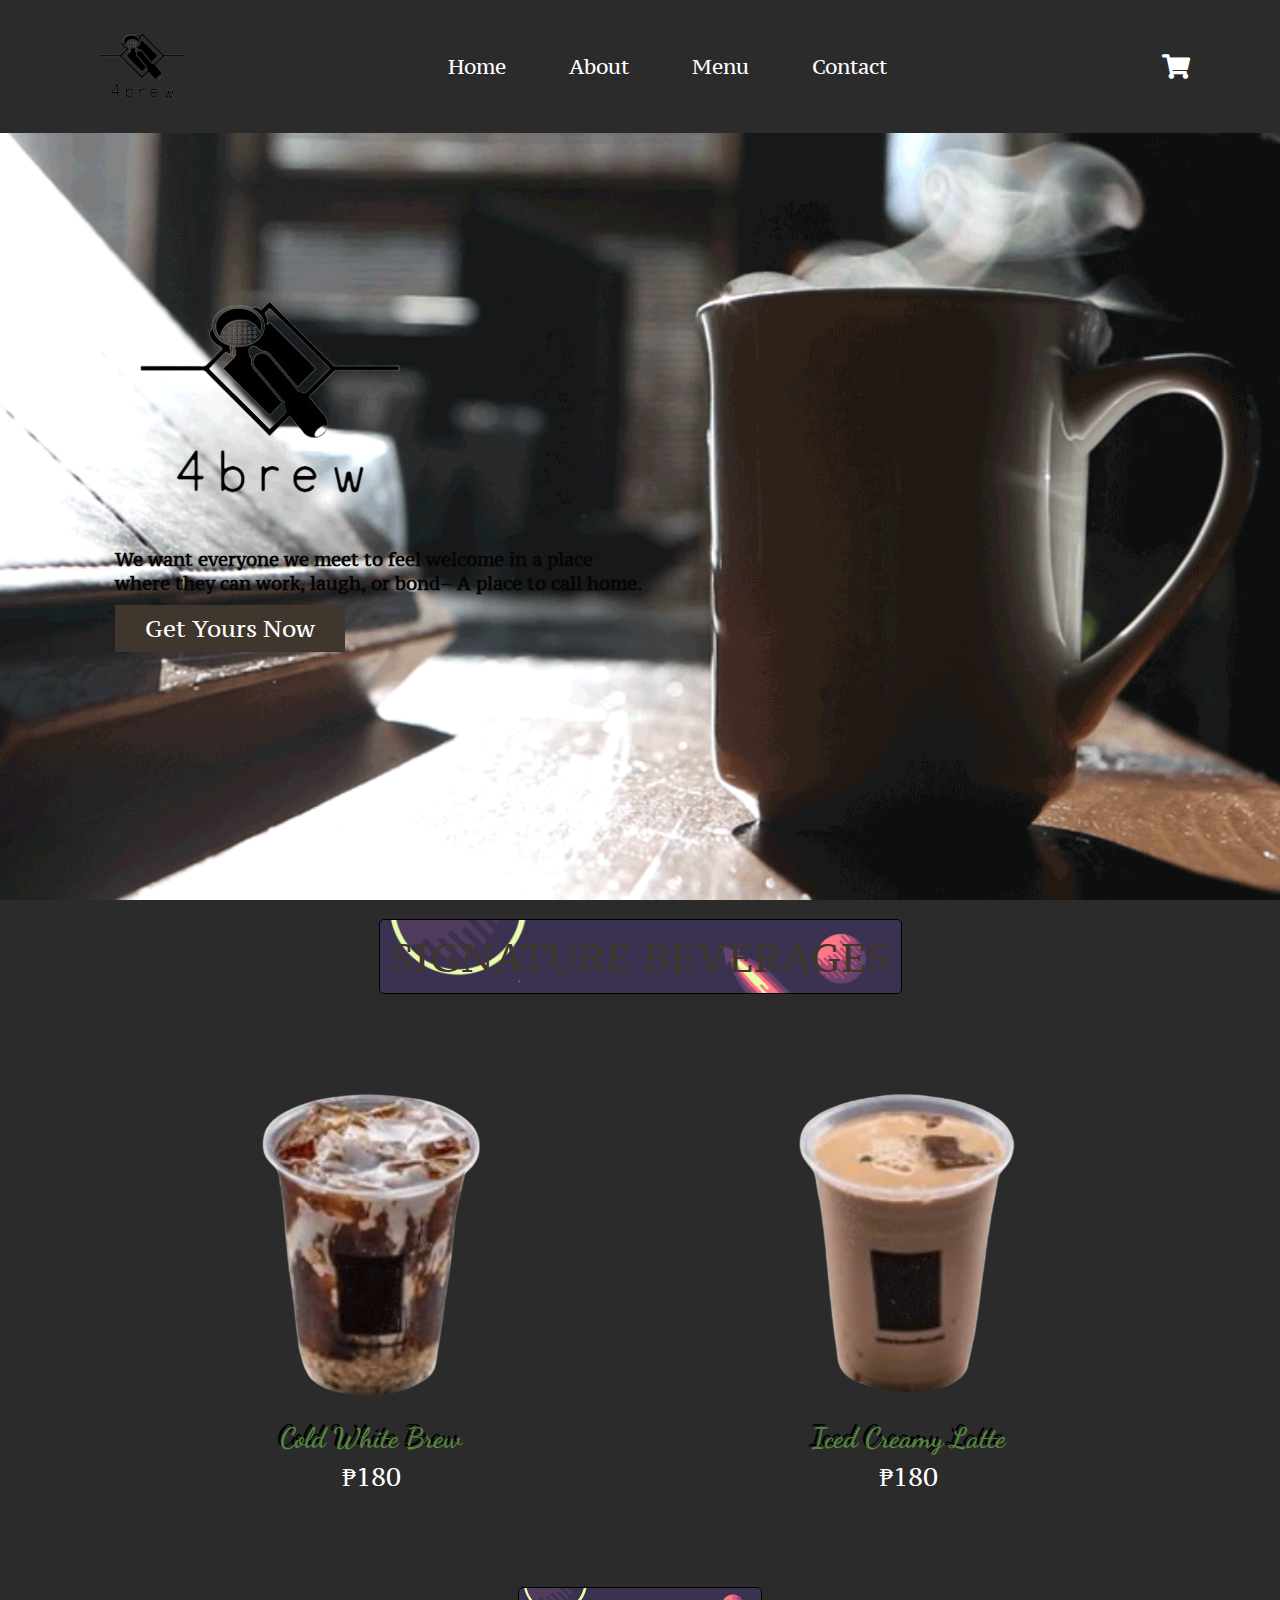
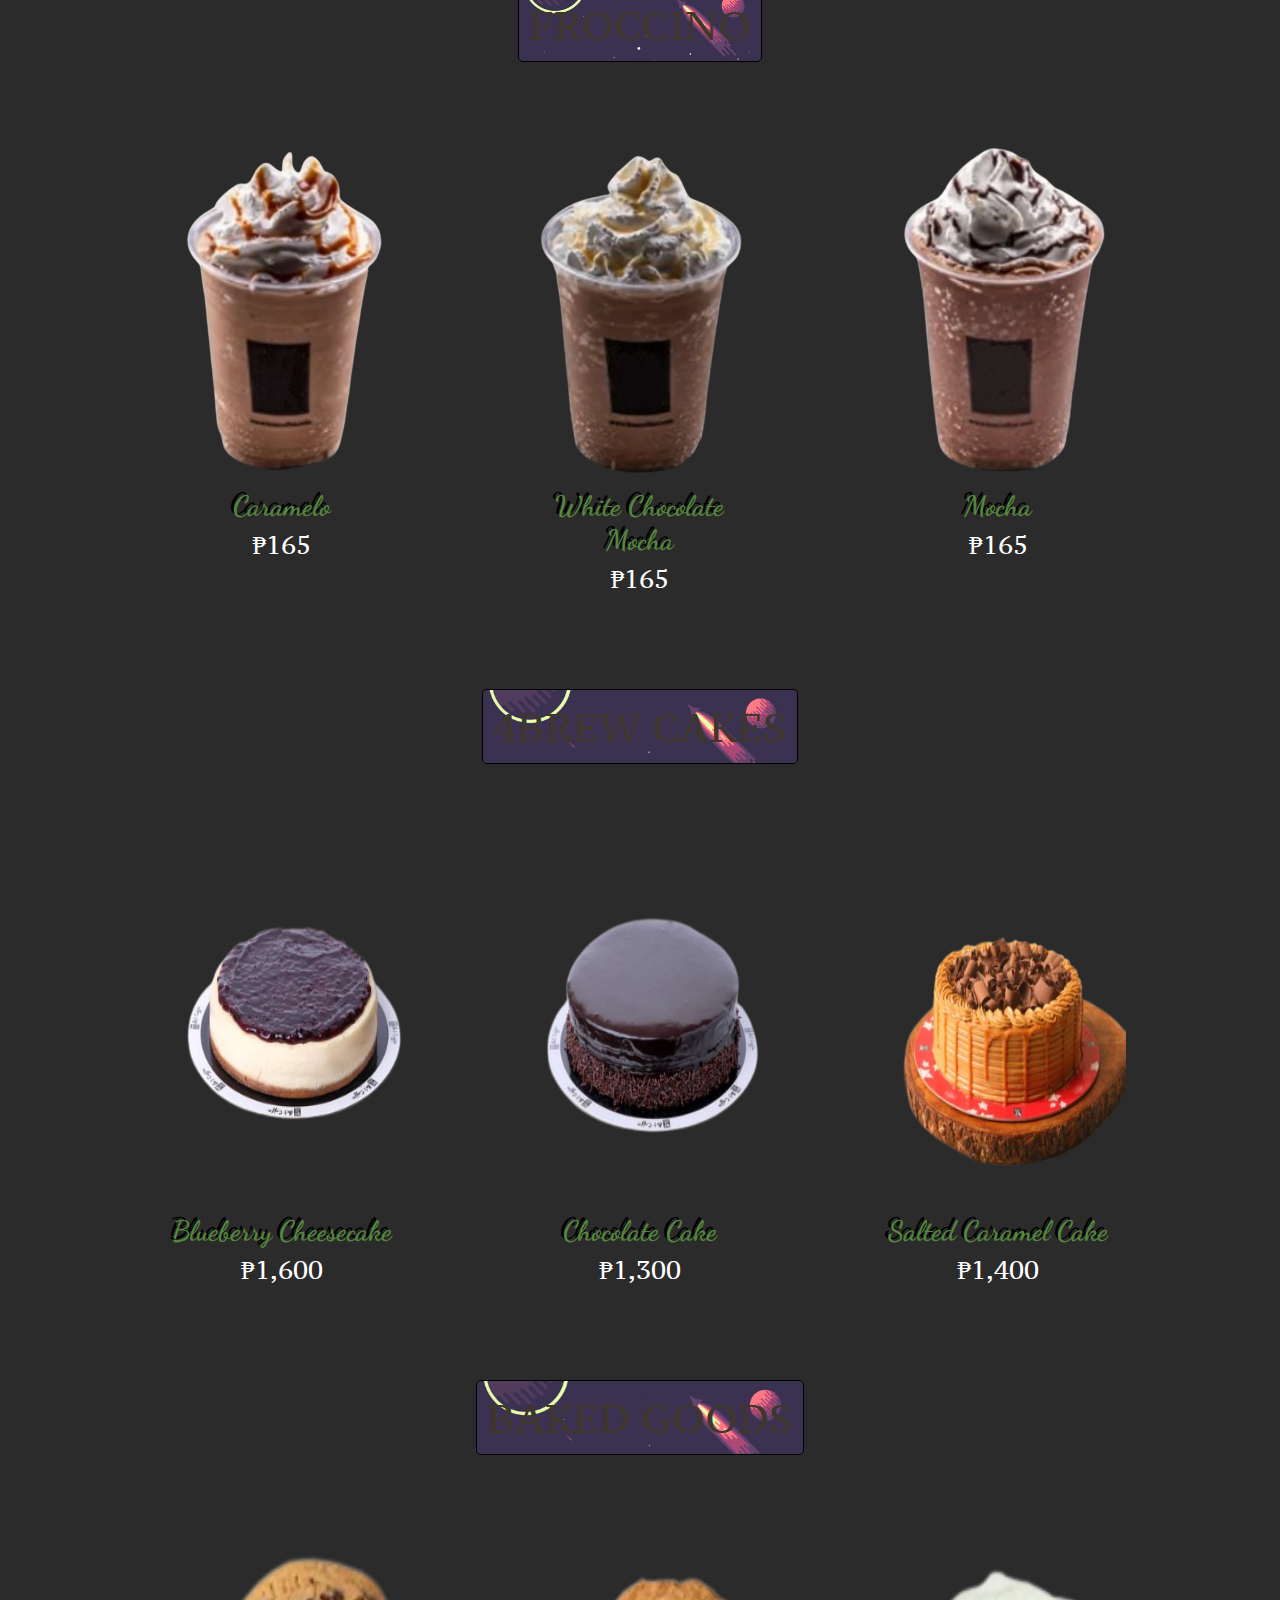
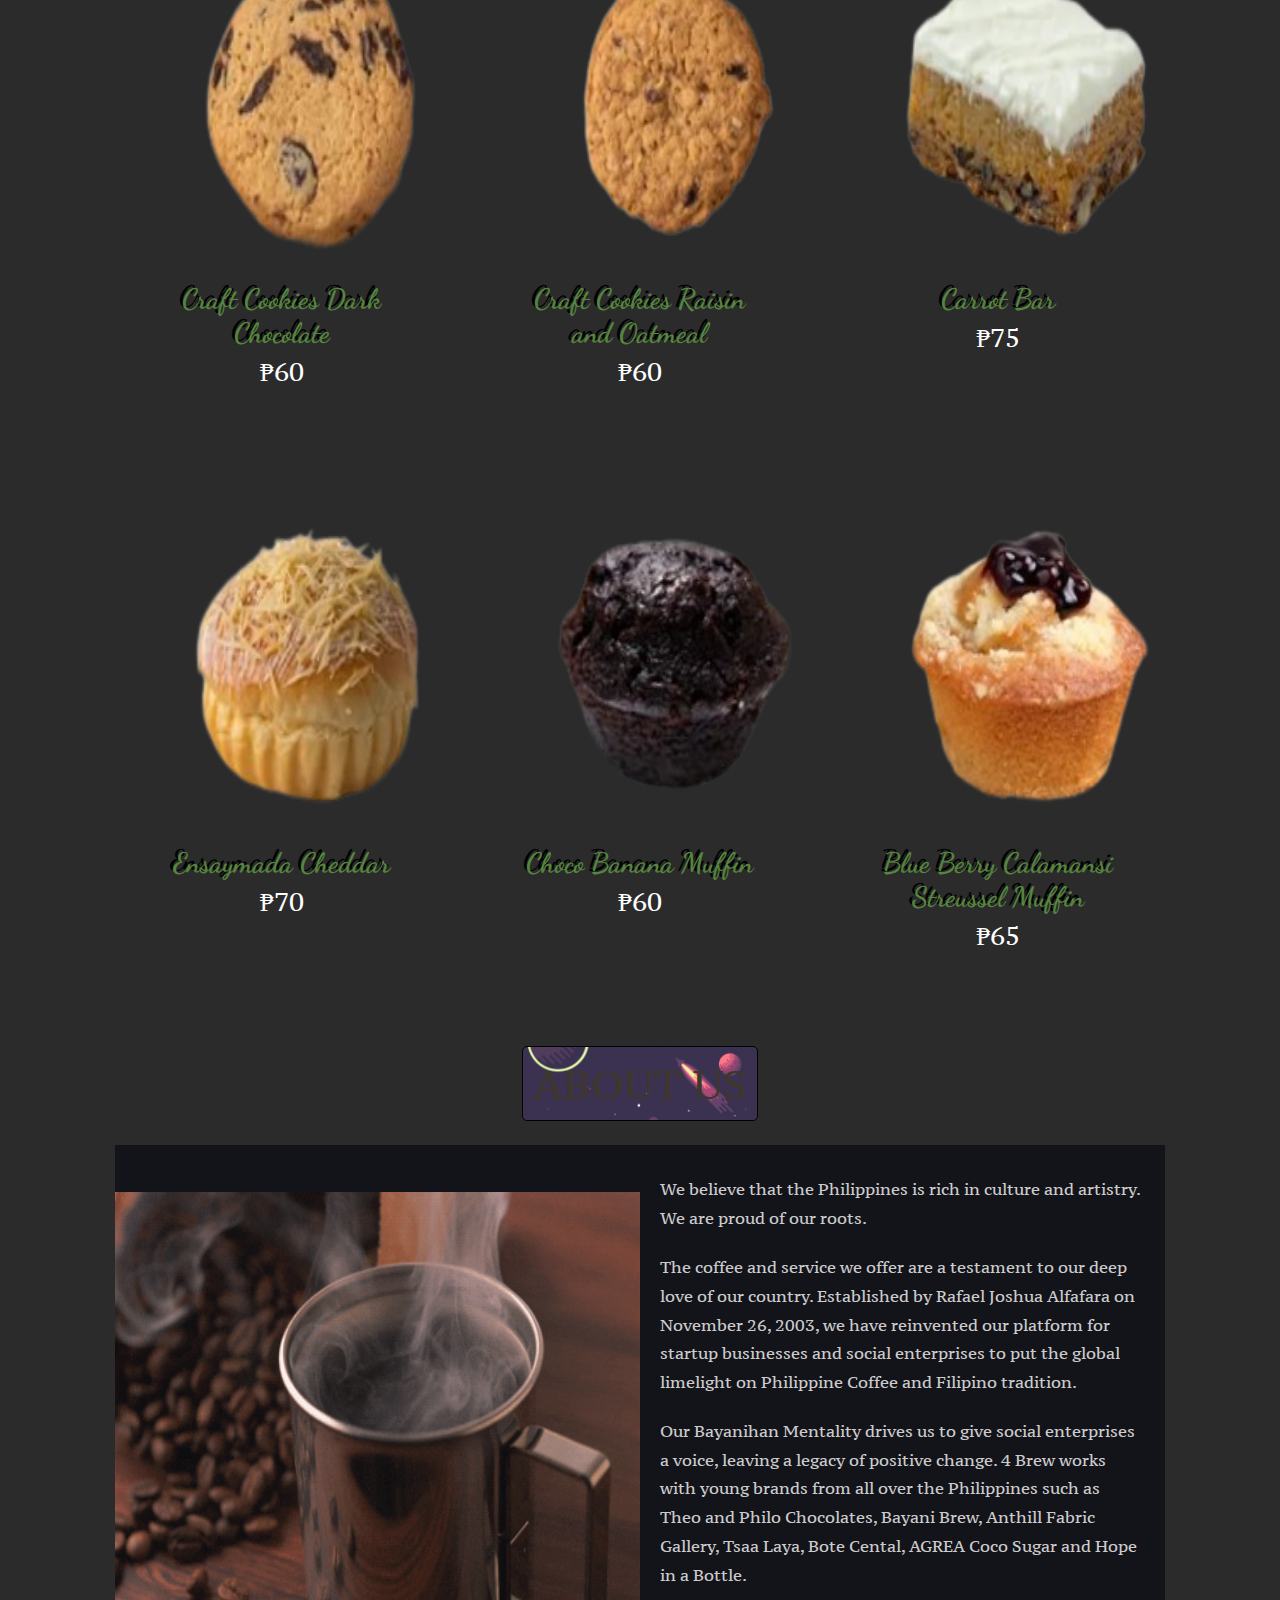
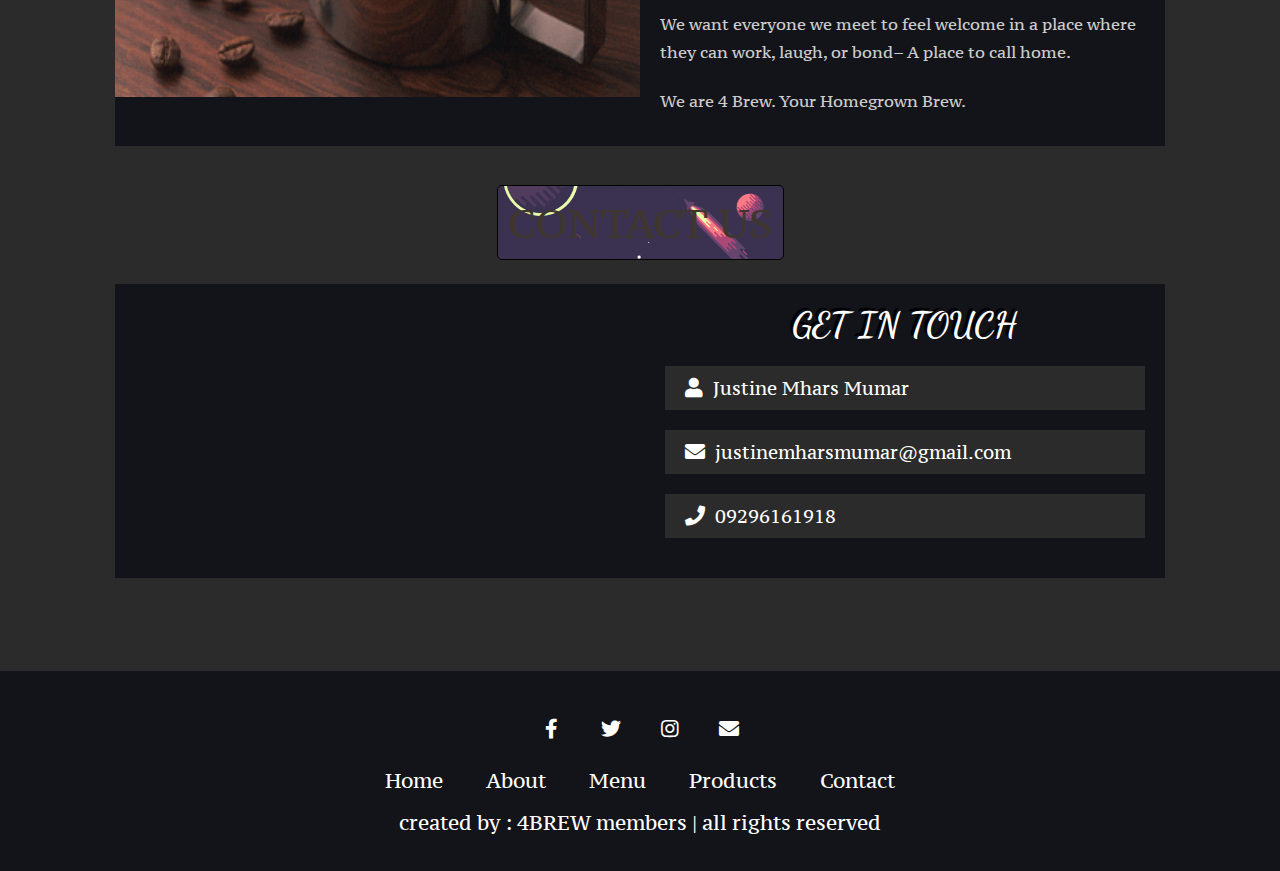
<file: Final website/index.html>
<!DOCTYPE html>
<html lang="en">
<head>
        <title>4brew</title>
            <link rel="shortcut icon" type="image" href="images/4brew.png">
            <link rel="stylesheet" href="https://cdnjs.cloudflare.com/ajax/libs/font-awesome/5.15.4/css/all.min.css">
            <link rel="stylesheet" href="css/style.css">
    </head>
    <body>
        
    <header class="header">

    <a href="#" class="logo">
        <img src="images/4brew.png" alt="">
    </a>

    <nav class="navbar">
        <a href="#home">Home</a>
        <a href="#about">About</a>
        <a href="#menu">Menu</a>
        <a href="#contact">Contact</a>
       
    </nav>

    <div class="icons">
        <div>
        <a href="order.html" class="fas fa-shopping-cart" id="cart-btn"></a></div>
        <div class="" id="menu-btn"></div>
    </div>  

    </header>

    <section class="home" id="home">

    <div class="content">
        <img src="images/4brew.png"><br>
        <h4>We want everyone we meet to feel welcome in a place <br> where they can work, laugh, or bond– A place to call home.</h4>
        <a href="order.html" class="btn">Get Yours Now</a>
    </div>

    </section>

    <section class="menu" id="menu">

    <h1 class="heading"> <span class="sig">signature beverages</span> </h1>
    

        <div class="box-container">

        <div class="box">
            
           <a href="order.html"><img src="images/signature1.png" alt=""></a>
            <h2>Cold White Brew</h2>
            <div class="price">₱180</div>
            
        </div>

        <div class="box">
            
            <a href="order.html"><img src="images/signature2.png" alt=""></a>
            <h2>Iced Creamy Latte</h2>
            <div class="price">₱180</div>
            
            </div>
  
        </div>

        </section>
    <section class="menu" id="menu">

    <h1 class="heading"> <span class="frocc">froccino</span></h1>

    <div class="box-container">

        <div class="box">
            
            <a href="order.html"><img src="images/caramelo.png" alt="and"></a>
            <h2>Caramelo</h2>
            <div class="price">₱165</div>
            
        </div>

        <div class="box">
            
            <a href="order.html"><img src="images/whitechocolatemocha.png" alt=""></a>
            <h2>White Chocolate Mocha</h2>
            <div class="price">₱165</div>
            
        </div>

        <div class="box">
            
            <a href="order.html"><img src="images/mocha.png" alt=""></a>
            <h2>Mocha</h2>
            <div class="price">₱165</div>
            
        </div>

    </div>

    </section>

    <section class="menu" id="menu">
    

        <h1 class="heading">  <span class="cakess">4brew cakes</span> </h1>
        
    <div class="box-container">

        <div class="box">
           
            <div class="image">
                <a href="order.html"><img class="cakes" src="images/cake1.png" alt=""></a>
            </div>
            <div class="content">
                <h2>Blueberry Cheesecake</h2>
                <div class="price">₱1,600</div>
            </div>
        </div>
        
        <div class="box">
            
            <div class="image">
                <a href="order.html"><img class="cakes" src="images/cake2.png" alt=""></a>
            </div>
            <div class="content">
                <h2>Chocolate Cake</h2>
                <div class="price">₱1,300</div>
            </div>
        </div>

        <div class="box">
            
            <div class="image">
                <a href="order.html"><img class="cakes" src="images/cake3.png" alt=""></a>
            </div>
            <div class="content">
                <h2>Salted Caramel Cake</h2>
                <div class="price">₱1,400</div>
            </div>

        </section>
        <section class="menu" id="menu">
        <h1 class="heading"> <span class="baked">baked goods</span> </h1>

        <div class="box-container">

            <div class="box">
                
                <a href="order.html"><img class="baked-images" src="images/cookies.png"></a>
                <h2>Craft Cookies Dark Chocolate</h2>
                <div class="price">₱60</div>
                
            </div>
            <div class="box-container">

                <div class="box">
                    
                    <a href="order.html"><img class="baked-images" src="images/cookies2.png" class="img1" ></a>
                    <h2>Craft Cookies Raisin and Oatmeal</h2>
                    <div class="price">₱60</div>
                    
                </div>
        </div>
        <div class="box-container">

            <div class="box">
                
                <a href="order.html"><img class="baked-images" src="images/carrot.png" class="img1" ></a>
                <h2>Carrot Bar</h2>
                <div class="price">₱75</div>
            </div>
        </div> 
    </div>
        <div class="box-container">

        <div class="box">
            
            <a href="order.html"><img class="baked-images" src="images/ensaymada.png" class="img1" ></a>
            <h2>Ensaymada Cheddar</h2>
            <div class="price">₱70</div>
            
        </div>
        <div class="box-container">

            <div class="box">
                
                <a href="order.html"><img class="baked-images" src="images/choco.png" class="img1" ></a>
                <h2>Choco Banana Muffin</h2>
                <div class="price">₱60</div>
                
            </div>
    </div>
    <div class="box-container">

        <div class="box">
            
            <a href="order.html"><img class="baked-images" src="images/blueberry.png" class="img1" ></a>
            <h2>Blue Berry Calamansi Streussel Muffin</h2>
            <div class="price">₱65</div>
            </div>
        </div> 
    </div>

        </section>
            
        <section class="about" id="about">

        <h1 class="heading"> <span class="about-us">about us</span></h1>

        <div class="row">

        <div class="image">
            <img class="contact" src="images/giphy.gif" alt="">
    </div>

    <div class="content">
            
            <p>We believe that the Philippines is rich in culture and artistry. We are proud of our roots.</p>
            <p>The coffee and service we offer are a testament to our deep love of our country. Established by Rafael Joshua Alfafara on November 26, 2003, we have reinvented our platform for startup businesses and social enterprises to put the global limelight on Philippine Coffee and Filipino tradition.</p>
            <p>Our Bayanihan Mentality drives us to give social enterprises a voice, leaving a legacy of positive change. 4 Brew works with young brands from all over the Philippines such as Theo and Philo Chocolates, Bayani Brew, Anthill Fabric Gallery, Tsaa Laya, Bote Cental, AGREA Coco Sugar and Hope in a Bottle.</p>
            <p>We want everyone we meet to feel welcome in a place where they can work, laugh, or bond– A place to call home.</p>
            <p>We are 4 Brew. Your Homegrown Brew.</p>
            
        </div>

        </div>

        </section>

        <section class="contact" id="contact">

            <h1 class="heading"> <span class="contact-us">contact us</span></h1>

        <div class="row">

            <iframe class="map" src="https://www.google.com/maps/embed?pb=!1m18!1m12!1m3!1d3925.209652426907!2d123.95090687944291!3d10.3251000702206!2m3!1f0!2f0!3f0!3m2!1i1024!2i768!4f13.1!3m3!1m2!1s0x33a9984556417115%3A0x8578d051dbbdf9e0!2sUniversity%20Of%20Cebu%20-%20Lapu-Lapu%20and%20Mandaue!5e0!3m2!1sen!2sph!4v1669734397060!5m2!1sen!2sph" allowfullscreen="" loading="lazy"></iframe>

        <form action="">
            <h3>get in touch</h3>
            <div class="inputBox">
                <span class="fas fa-user"></span>
                <h1>Justine Mhars Mumar</h1>
            </div>
            <div class="inputBox">
                <span class="fas fa-envelope"></span>
                <h1>justinemharsmumar@gmail.com</h1>
            </div>
            <div class="inputBox">
                <span class="fas fa-phone"></span>
                <h1>09296161918</h1>
            </div>
            
        </form>

    </div>

    </section>

    <section class="footer">

        <div class="share">
            <a href="https://www.facebook.com/francis.dave.90226" class="fab fa-facebook-f"></a>
            <a href="https://twitter.com/paelfafara" class="fab fa-twitter"></a>
            <a href="https://www.instagram.com/domzu1/" class="fab fa-instagram"></a>
            <a href="https://www.facebook.com/messages/t/100000972316521" class="fas fa-envelope"></a>
        </div>
        
        <div class="links">
            <a href="#">Home</a>
            <a href="#">About</a>
            <a href="#">Menu</a>
            <a href="#">Products</a>
            <a href="#">Contact</a>
        
        </div>

        <div class="credit">created by <span>: 4BREW members</span> | all rights reserved</div>

        </section>

    </body>
</html>
</file>
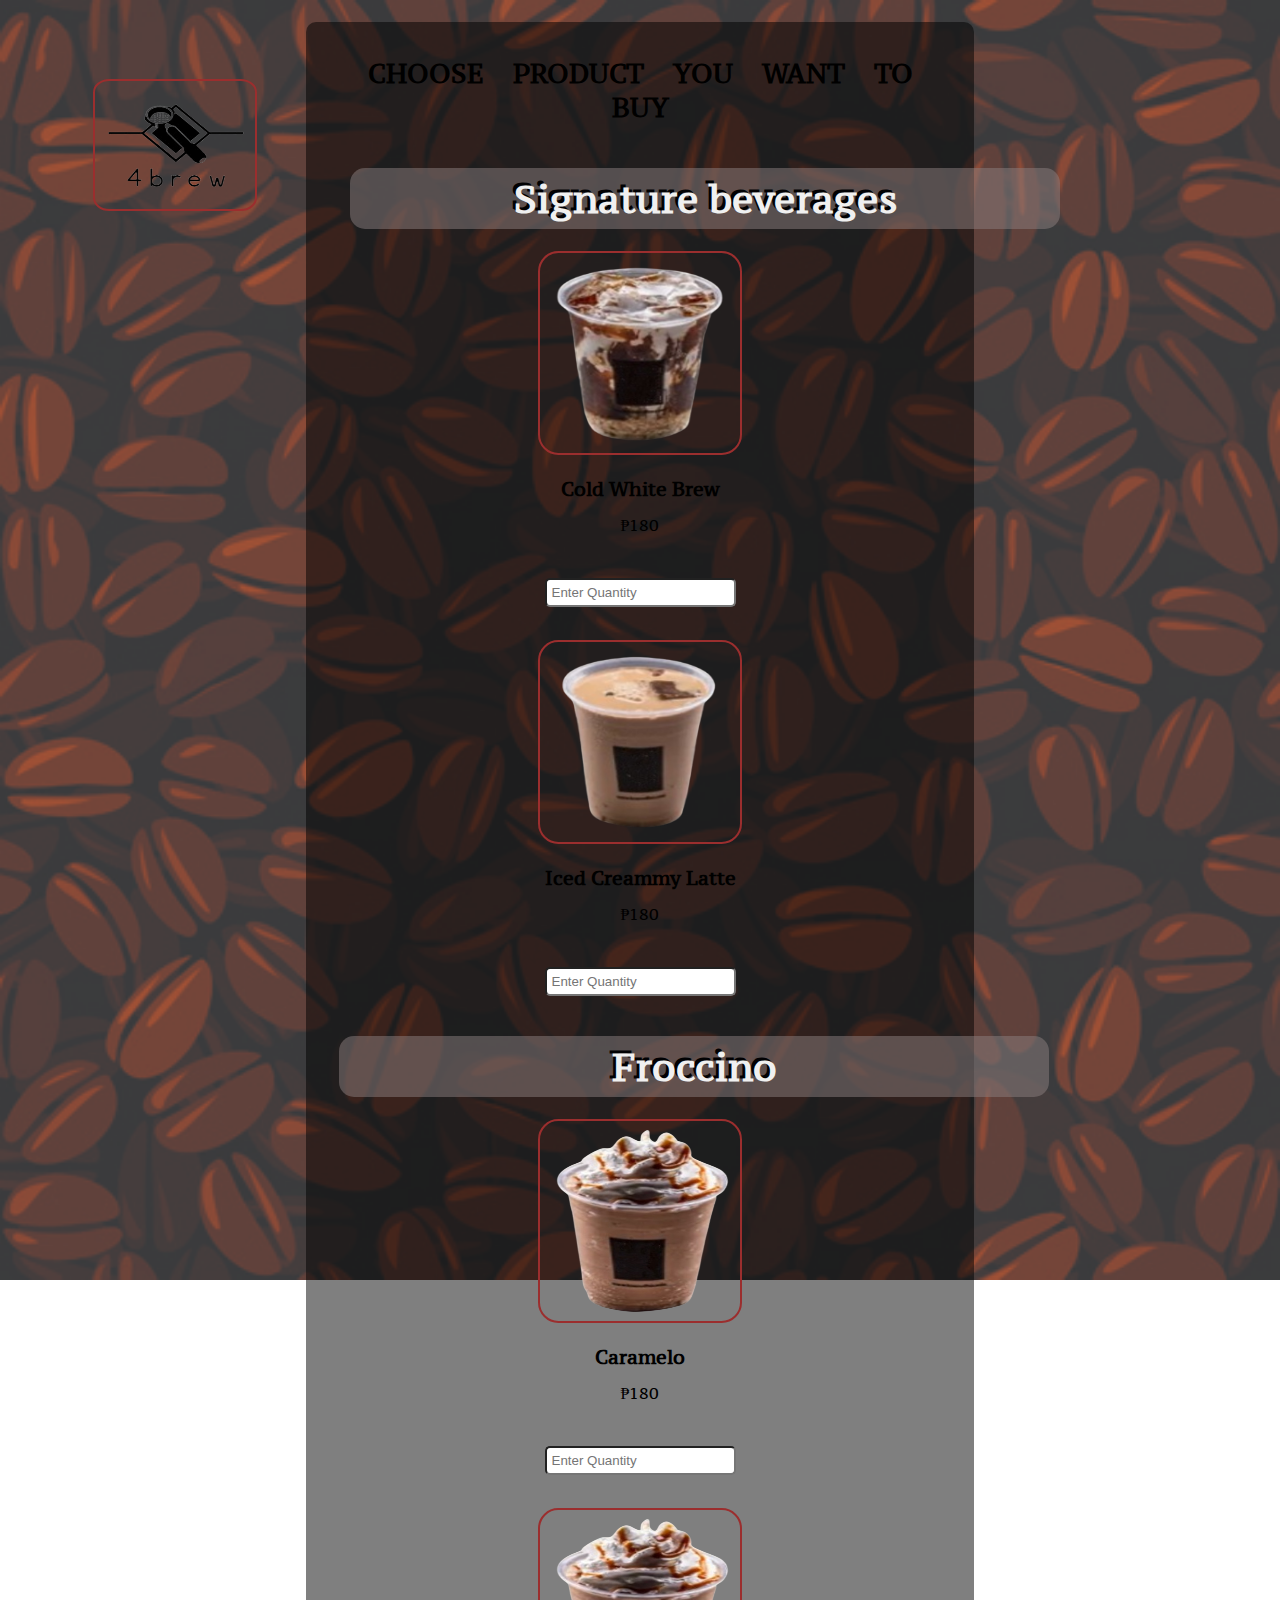
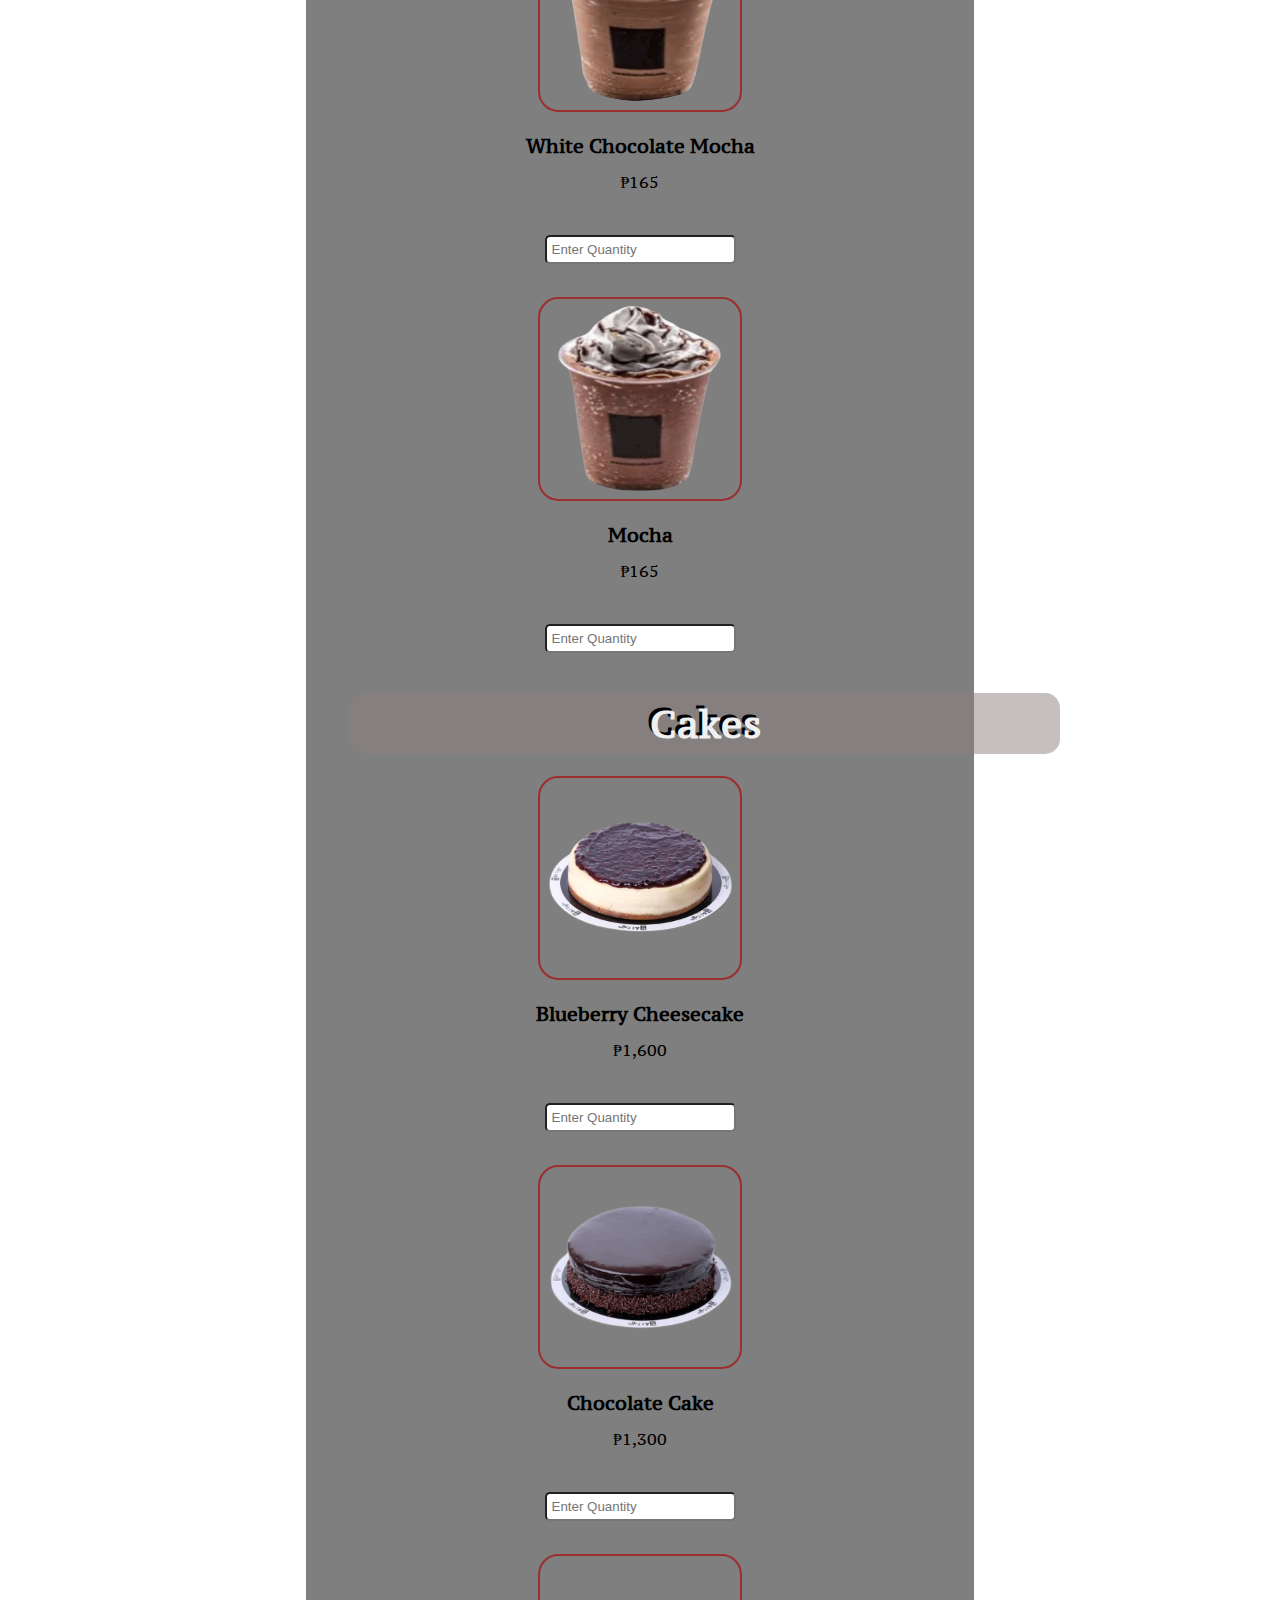
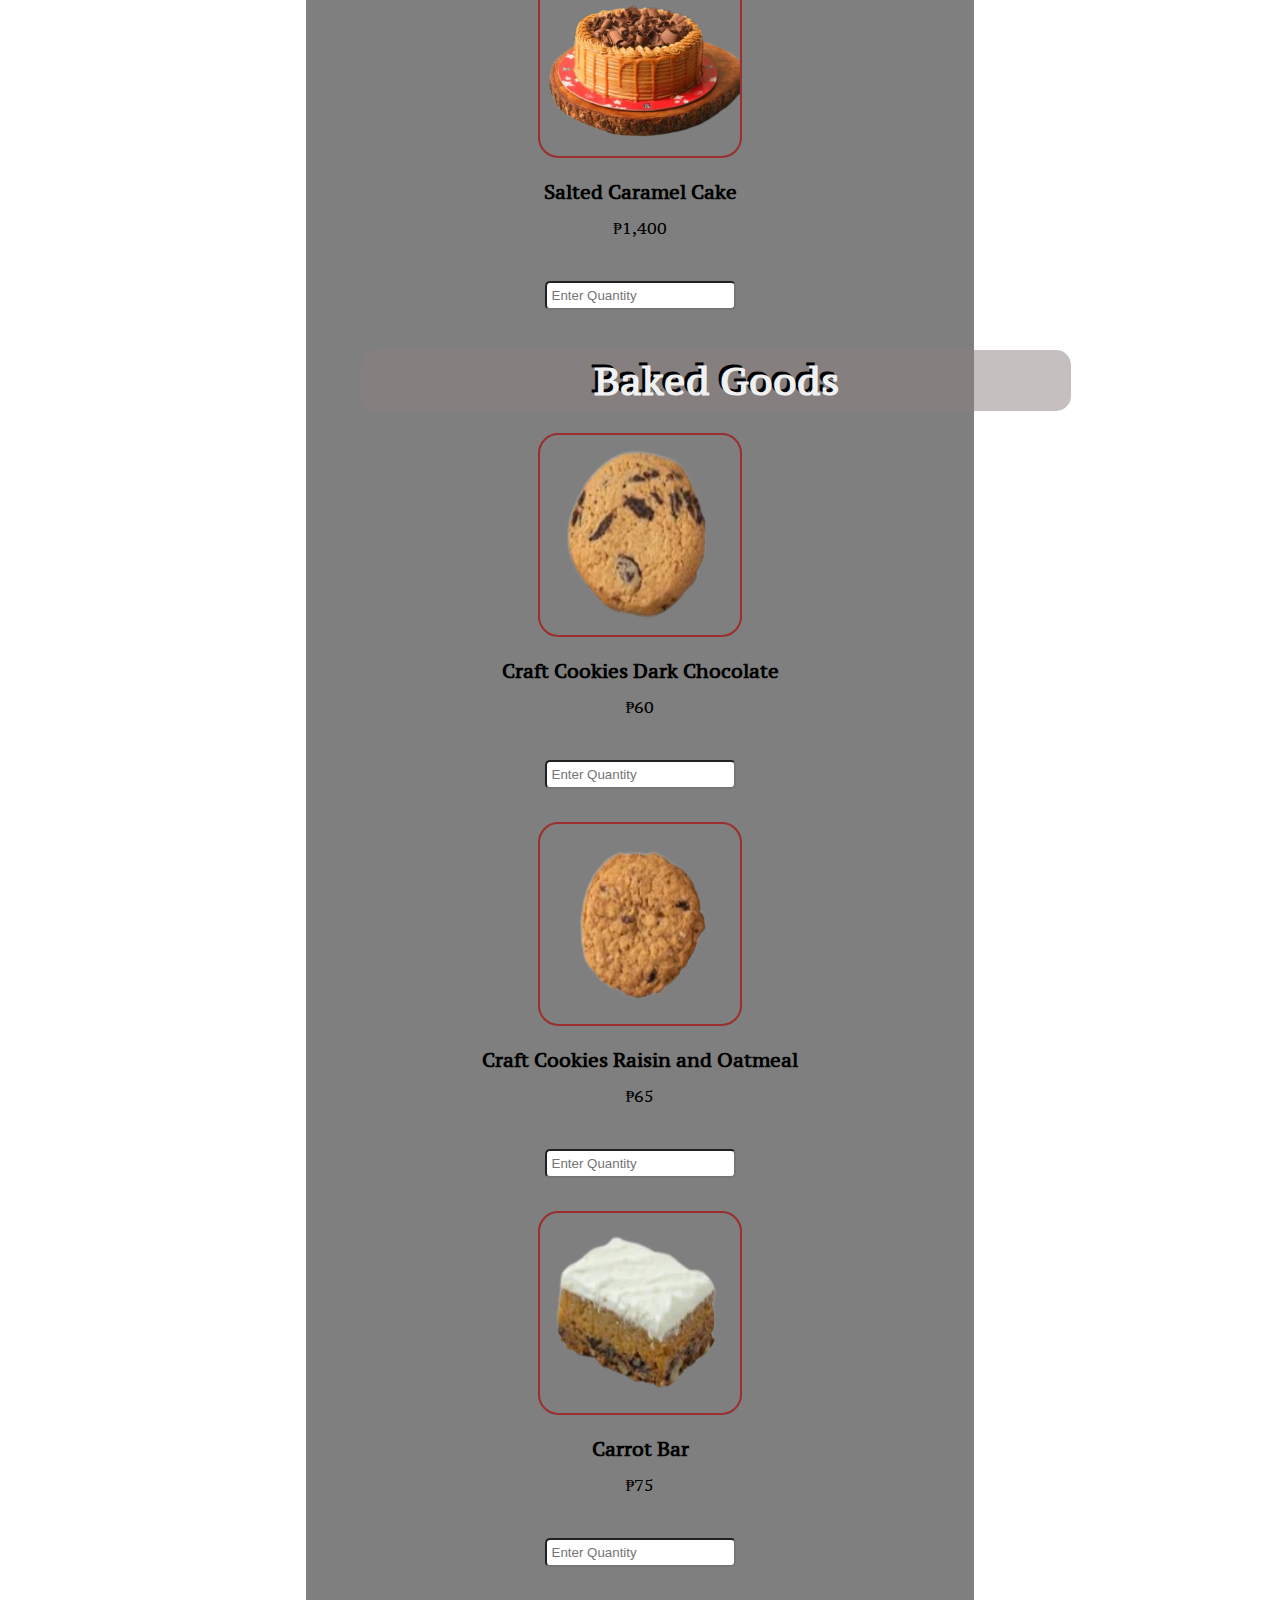
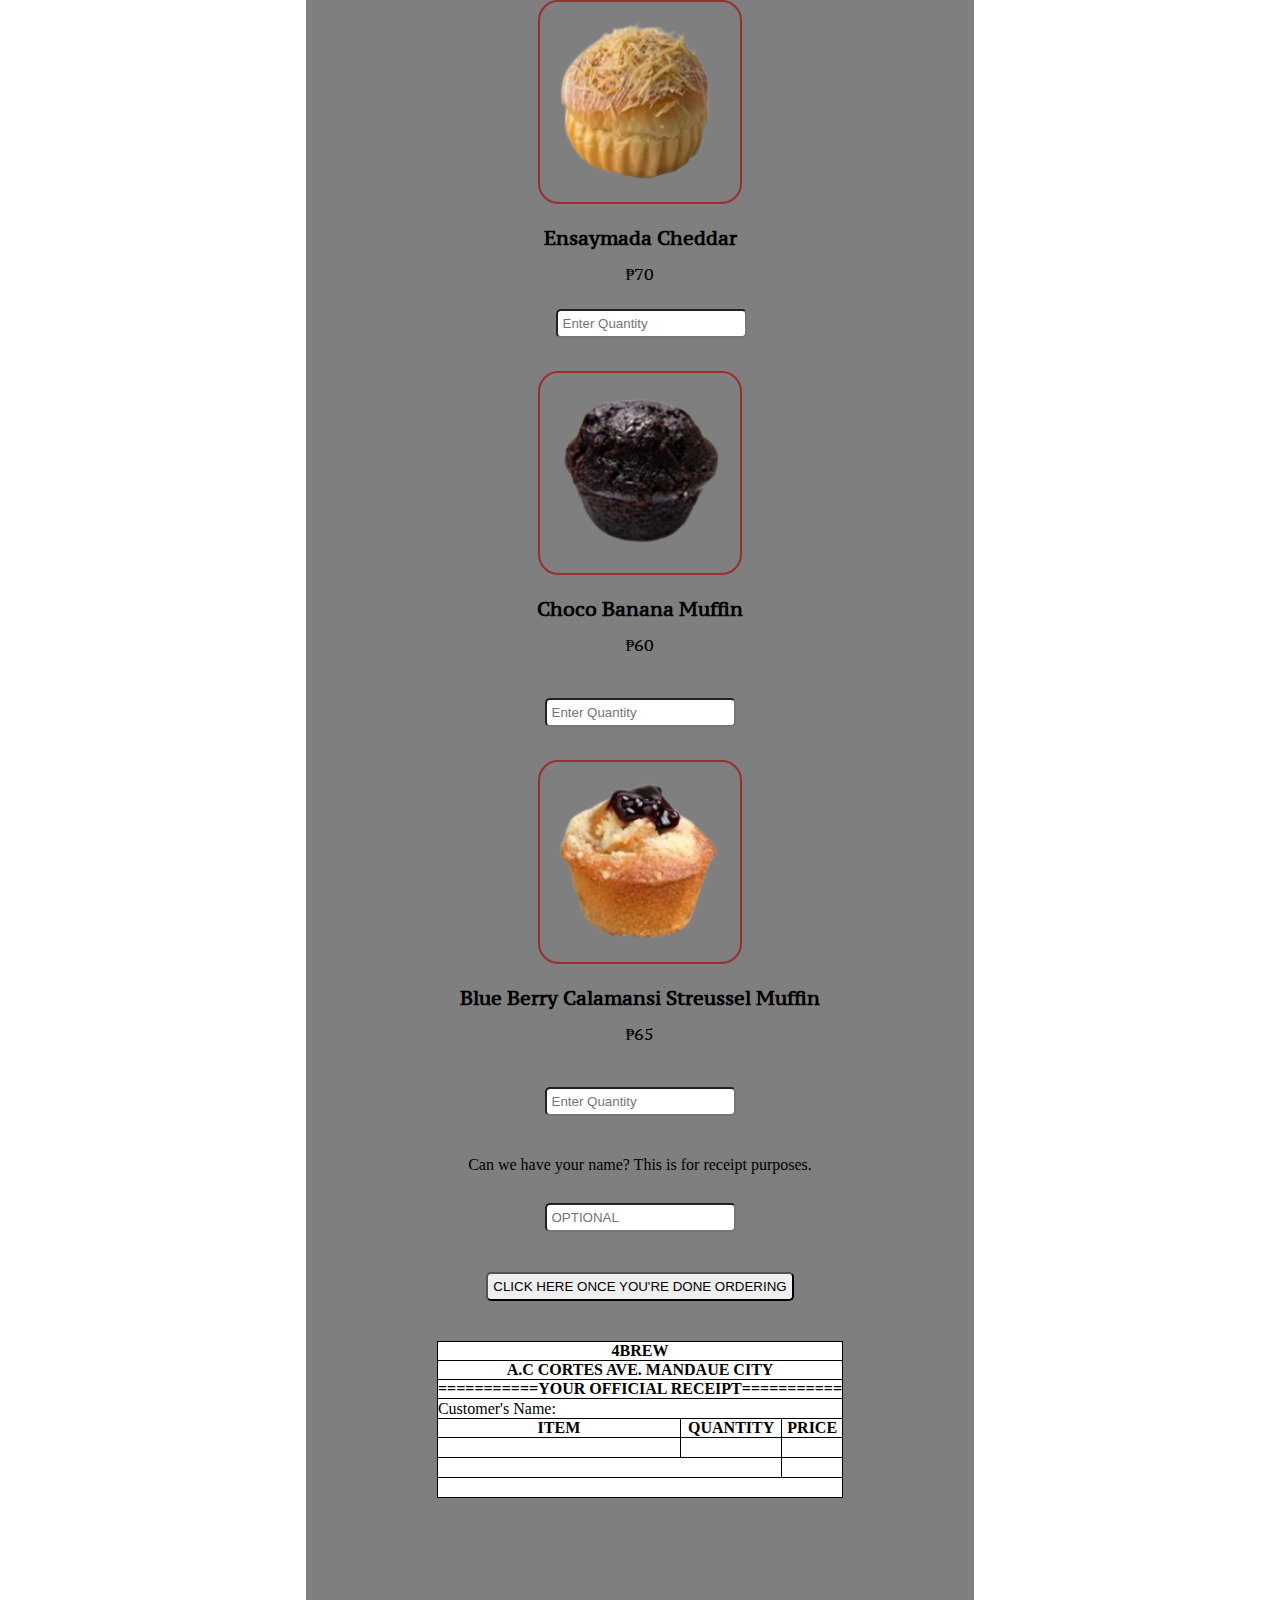
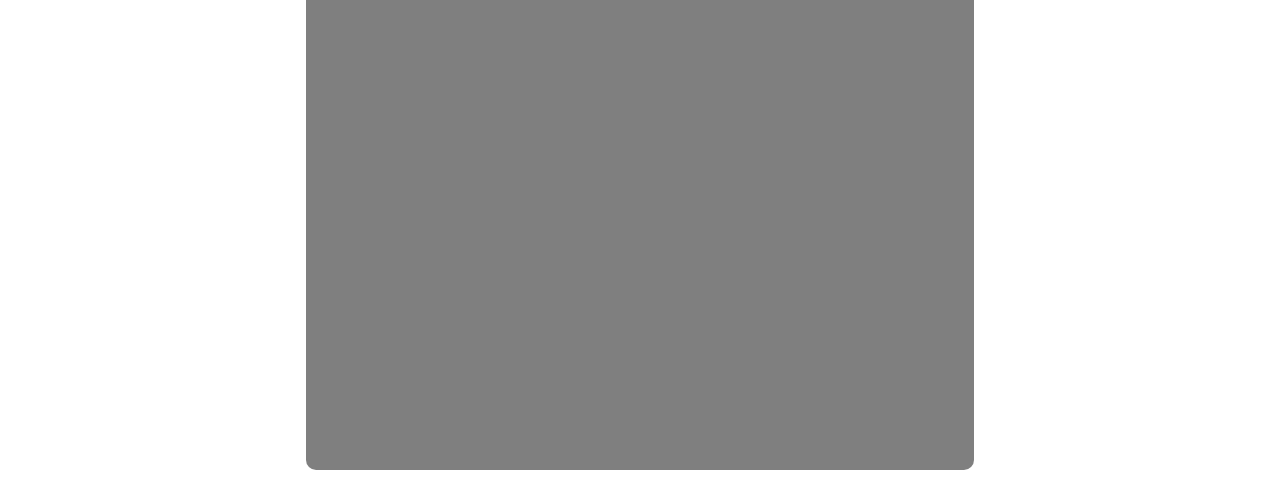
<file: Final website/order.html>
<html>
    <head>
        <title>order-form</title>
        <script src="order.js"></script>
        <link rel="shortcut icon" type="image" href="images/4brew.png">
        <link rel="stylesheet" href="css/style1.css">
    </head>
    <body>
        <header class="header">

            <a href="index.html" class="logo">
            <tr>
                <td><img src="images/4brew.png" alt=""></td>
            </tr>
            </a>
        </header>
        <center>
            <div class="order">
        <form>
                <div class="container">
                    <h1 class="title">
                          <span class="title-word title-word-1">Choose</span>
                          <span class="title-word title-word-2">product</span>
                          <span class="title-word title-word-3">you</span>
                          <span class="title-word title-word-4">want</span>
                          <span class="title-word title-word-3">to</span>
                          <span class="title-word title-word-4">buy</span>
                       
                </div>
                <section class="menu" id="menu">
                <div class="box-container">
                <h2><label for="baked_Goods_Products" class="sig">Signature beverages</label><br></h2>
                
                    <div class="box">
                            
                            <img src="images/signature1.png" alt="">
                            <h3>Cold White Brew</h3>
                            <div class="price">₱180</div>
                            <label for="pro1"></label><br>
                            <input type="search" id="product1" placeholder="Enter Quantity">
                        </div>
                        </div>
                    <div class="box">
                            <img src="images/signature2.png" alt="">
                            <h3>Iced Creammy Latte</h3>
                            <div class="price">₱180</div>
                            <label for="pro2"></label><br>
                            <input type="search" id="product2" placeholder="Enter Quantity"><br><br>
                    </div>
            
                <h2><label for="froccino_Products" class="frocc">Froccino</label><br></h2>

                <div class="box">
                    <img src="images/caramelo.png" alt="">
                    <h3>Caramelo</h3>
                    <div class="price">₱180</div>
                    <label for="pro3"></label><br>
                    <input type="search" id="product3" placeholder="Enter Quantity">
                </div>
                <div class="box">
                    <img src="images/caramelo.png" alt="">
                    <h3>White Chocolate Mocha</h3>
                    <div class="price">₱165</div>
                    <label for="pro4"></label><br>
                    <input type="search" id="product4" placeholder="Enter Quantity">
                </div>
                <div class="box">
                    <img src="images/mocha.png" alt="">
                    <h3>Mocha</h3>
                    <div class="price">₱165</div>
                    <label for="pro5"></label><br>
                    <input type="search" id="product5" placeholder="Enter Quantity"><br><br>
                </div>

                <div class="box-container">

                <h2><label for="cake_Products" class="cakes">Cakes</label><br></h2>

                <div class="box">
                    <img src="images/cake1.png" alt="">
                    <h3>Blueberry Cheesecake</h3>
                    <div class="price">₱1,600</div>
                    <label for="pro6"></label><br>
                    <input type="search" id="product6" placeholder="Enter Quantity">
                </div>
                <div class="box">
                    <img src="images/cake2.png" alt="">
                    <h3>Chocolate Cake</h3>
                    <div class="price">₱1,300</div>
                    <label for="pro7"></label><br>
                    <input type="search" id="product7" placeholder="Enter Quantity">
                </div>
                <div class="box">
                    <img src="images/cake3.png" alt="">
                    <h3>Salted Caramel Cake</h3>
                    <div class="price">₱1,400</div>
                    <label for="pro8"></label><br>
                    <input type="search" id="product8" placeholder="Enter Quantity"><br><br>
                </div>

                <div class="box-container">
                <h2><label for="baked_Goods_Products" class="baked">Baked Goods</label><br></h2>

                <div class="box">
                    <img src="images/cookies.png" alt="">
                    <h3>Craft Cookies Dark Chocolate</h3>
                    <div class="price">₱60</div>
                    <label for="pro9"></label><br>
                    <input type="search" id="product9" placeholder="Enter Quantity">
                </div>
                <div class="box">
                    <img src="images/cookies2.png" alt="">
                    <h3>Craft Cookies Raisin and Oatmeal</h3>
                    <div class="price">₱65</div>
                    <label for="pro10"></label><br>
                    <input type="search" id="product10" placeholder="Enter Quantity">
                </div>
                <div class="box">
                    <img src="images/carrot.png" alt="">
                    <h3>Carrot Bar</h3>
                    <div class="price">₱75</div>
                    <label for="pro11"></label><br>
                    <input type="search" id="product11" placeholder="Enter Quantity">
                </div>
                <div class="box">
                    <img src="images/ensaymada.png" alt="">
                    <h3>Ensaymada Cheddar</h3>
                    <div class="price">₱70</div>
                    <label for="pro12"></label>
                    <input type="search" id="product12" placeholder="Enter Quantity">
                </div>
                <div class="box">
                    <img src="images/choco.png" alt="">
                    <h3>Choco Banana Muffin</h3>
                    <div class="price">₱60</div>
                    <label for="pro13"></label><br>
                    <input type="search" id="product13" placeholder="Enter Quantity">
                </div>
                <div class="box">
                    <img src="images/blueberry.png" alt="">
                    <h3>Blue Berry Calamansi Streussel Muffin</h3>
                    <div class="price">₱65</div>
                    <label for="pro14"></label><br>
                    <input type="search" id="product14" placeholder="Enter Quantity"><br><br>
                </div>
              
                <label for="customer">Can we have your name? This is for receipt purposes.</label><br><br>
                <input type="search" id="customerName" placeholder="OPTIONAL"><br><br>

                <input type="button" value="CLICK HERE ONCE YOU'RE DONE ORDERING" onclick="verify()"><br><br>

                <table>
                    <tr>
                        <th colspan="3">4BREW</th>  
                    </tr>
                    <tr>
                        <th colspan="3">A.C CORTES AVE. MANDAUE CITY</th>  
                    </tr>
                    <tr>
                        <th colspan="3">===========YOUR OFFICIAL RECEIPT===========</th>
                    </tr>
                    <tr>
                        <td colspan="3" id="infos">
                            Customer's Name: <t id="customer_Name"></t>
                        </td>
                    </tr>
                    <tr>
                        <th>ITEM</th>
                        <th>QUANTITY</th>
                        <th>PRICE</th>
                    </tr>
                    <tr>
                        <td style="width: 60%;">
                            <p id="cold_white_brew"></p>
                            <p id="iced_creamy_latte"></p>
                            <p id="caramelo"></p>
                            <p id="white_Chocolate_Mocha"></p> 
                            <p id="mocha"></p>
                            <p id="blueberry_Cheesecake"></p>
                            <p id="chocolate_Cake"></p>
                            <p id="salted_Caramel_Cake"></p>
                            <p id="dark_Chocolate"></p>
                            <p id="raisin_Oatmeal"></p>
                            <p id="carrot_Bar"></p>
                            <p id="ensaymada_Cheddar"></p>
                            <p id="choco_Banana_Muffin"></p>
                            <p id="streussel_Muffin"></p>
                          
                        </td>
                        <td style="width: 25%;">
                            <p id="coldwhitebrewQuantity"></p>
                            <p id="icedcreamylatteQuantity"></p>
                            <p id="carameloQuantity"></p>
                            <p id="whiteChocolateMochaQuantity"></p>
                            <p id="mochaQuantity"></p>
                            <p id="blueberryCheesecakeQuantity"></p>
                            <p id="chocolateCakeQuantity"></p>
                            <p id="saltedCaramelCakeQuantity"></p>
                            <p id="darkChocolateQuantity"></p>
                            <p id="raisinOatmealQuantity"></p>
                            <p id="carrotBarQuantity"></p>
                            <p id="ensaymadaCheddarQuantity"></p>
                            <p id="chocoBananaMuffinQuantity"></p>
                            <p id="streusselMuffinQuantity"></p>
                            
                        </td>
                        <td>
                            <p id="coldwhitebrewTotal"></p>
                            <p id="icedcreamylatteTotal"></p>
                            <p id="carameloTotal"></p>
                            <p id="whiteChocolateMochaTotal"></p>
                            <p id="mochaTotal"></p>
                            <p id="blueberryCheesecakeTotal"></p>
                            <p id="chocolateCakeTotal"></p>
                            <p id="saltedCaramelCakeTotal"></p>
                            <p id="darkChocolateTotal"></p>
                            <p id="raisinOatmealTotal"></p>
                            <p id="carrotBarTotal"></p>
                            <p id="ensaymadaCheddarTotal"></p>
                            <p id="chocoBananaMuffinTotal"></p>
                            <p id="streusselMuffinTotal"></p>
                           
                        </td>
                    </tr>  
                    <tr>
                        <td colspan="2"><p id="display"></p></td>
                        <td><p id="total"></p></td>
                    </tr>
                    <tr>
                        <td colspan="3">
                            <p id="thanks"></p>
                        </td>
                    </tr>
                </table>
        </form>
                <p id="invalidQuantity"></p>
        </center>    
    </body>

</html>
</file>
<file: Final website/css/style.css>
@import url('https://fonts.googleapis.com/css2?family=Dancing+Script:wght@700&family=PT+Serif+Caption&display=swap');

:root{
    --main-color:#3f372e;
    --black:#13131a;
    --bg:#2b2b2b;
}
h3, h2{
 
    font-family: 'Dancing Script', cursive;
    color: rgb(86, 134, 61);
    text-shadow: -3px -3px 0 #010103;
    font-size: 2.2vw;
}

h4{
    font-family: 'PT Serif Caption', serif;
    color: rgb(7, 5, 5);
    font-size: large;
}

h1{
    font-weight: 100;
    padding: 10px;
    font-size: large;

}

p{
    font-family: 'PT Serif Caption', serif;
    font-size: x-large;
}
*{
    margin:0; padding:0;
    box-sizing: border-box;
    outline: none; border:none;
    text-decoration: none;
    font-family: 'PT Serif Caption', serif;
    transition: .2s linear;
    color: #fff;
}

.sig, .frocc, .cakess, .baked, .about-us, .contact-us{
    padding: 10px;
    border: 1px solid black;
    border-radius: 5px;
    border-collapse: collapse;
    background:url(../images/bg.gif) no-repeat;
    background-size: cover;
}
.baked-images{
    width: 300px;
    height: 20px;
    
}
.cakes{
    width: 100%;
    height: 100%;
    margin: 5%;
    
}

html{
    font-size: 62.5%;
    overflow-x: hidden;
    scroll-padding-top: 9rem;
    scroll-behavior: smooth;
}

body{
    background: var(--bg);
   
}

section{
    padding:2rem 9%;
}

.heading{
    text-align: center;
    color:#fff;
    text-transform: uppercase;
    padding-bottom: 3.5rem;
    font-size: 4rem;
}

.heading span{
    color:var(--main-color);
    text-transform: uppercase;
}

.btn{
    margin-top: 1rem;
    display: inline-block;
    padding: 0.8rem 3rem;
    font-size: 2.3rem;
    color:#fff;
    background: var(--main-color);
    cursor: pointer;
}

.btn:hover{
    letter-spacing: .2rem;
}

.header{
    background: var(--bg);
    display: flex;
    align-items: center;
    justify-content: space-between;
    padding:1.5rem 7%;
    border-bottom: var(--border);
    position: fixed;
    top:0; left: 0; right: 0;
    z-index: 1000;
}

.header .logo img{
    height: 10rem;
    
}

.header .navbar a{
    margin:0 3rem;
    font-size: 2.0rem;
    color:#fff;
    font-family: 'PT Serif Caption', serif;
}

.header .navbar a:hover{
    color:var(--main-color);
    border-bottom: .1rem solid var(--main-color);
    padding-bottom: .5rem;
}

.header .icons div{
    color:#fff;
    cursor: pointer;
    font-size: 2.5rem;
    margin-left: 2rem;
}

.header .icons div:hover{
    color:var(--main-color);
    
}

#menu-btn{
    display: none;
}

.header .search-form{
    position: absolute;
    top:115%; right: 7%;
    background: #fff;
    width: 50rem;
    height: 5rem;
    display: flex;
    align-items: center;
    transform: scaleY(0);
    transform-origin: top;
}

.home{
    min-height: 100vh;
    display: flex;
    align-items: center;
    background:url(../images/background.gif) no-repeat;
    background-size: cover;
    background-position: center;
}

.home .content{
    max-width: 80rem;
    
}

.about .row{
    display: flex;
    align-items: center;
    background:var(--black);
    flex-wrap: wrap;
}

.about .row .image{
    flex:1 1 45rem;
}

.about .row .image img{
    width: 100%;
}
.about .row .content{
    flex:1 1 45rem;
    padding:2rem;
}

.about .row .content p{
    font-size: 1.6rem;
    color:#ccc;
    padding:1rem 0;
    line-height: 1.8;
}

.menu .box-container{
    display: grid;
    grid-template-columns: repeat(auto-fit, minmax(30rem, 1fr));
    gap:2.5rem;
}

.menu .box-container .box{
    padding:5rem;
    text-align: center;
    border:var(--border);    
}

.menu .box-container .box img{
    height: 35rem;
}
.contact{
    height: 50.5rem;
}

.menu .box-container .box h3{
    color: #fff;
    font-size: 3rem;
    padding:1rem 0;
}

.menu .box-container .box .price{
    color: #fff;
    font-size: 2.5rem;
    padding:.5rem 0;
}

 .price span{
    font-size: 20.5rem;
    text-decoration: line-through;
    font-weight: lighter;
}

.menu .box-container .box:hover{
    background:#fff;
}


.contact .row{
    display: flex;
    background:var(--black);
    flex-wrap: wrap;
    gap:1rem;
}

.contact .row .map{
    flex:1 1 45rem;
    width: 100%;
    height: 300;
    object-fit: cover;
}

.contact .row form{
    flex:1 1 45rem;
    padding:5rem 2rem;
    text-align: center;
}

.contact .row form h3{
    text-transform: uppercase;
    font-size: 3.5rem;
    color:#fff;
}

.contact .row form .inputBox{
    display: flex;
    align-items: center;
    margin-top: 2rem;
    margin-bottom: 2rem;
    background:var(--bg);
    border:var(--border);
}

.contact .row form .inputBox span{
    color:#fff;
    font-size: 2rem;
    padding-left: 2rem;
}

.contact .row form {
    width: 100%;
    padding:2rem;
    font-size: 1.7rem;
    color:#fff;
    text-transform: none;
    background:none;
}

.footer{
    background:var(--black);
    text-align: center;
}

.footer .share{
    padding:1rem 0;
}

.footer .share a{
    height: 5rem;
    width: 5rem;
    line-height: 5rem;
    font-size: 2rem;
    color:#fff;
    border:var(--border);
    margin:.3rem;
    border-radius: 50%;
}

.footer .share a:hover{
    background-color: var(--main-color);
}


.links a{
    padding:.7rem 2rem;
    color:#fff;
    border:var(--border);
    font-size: 2rem;
}

.footer .links a:hover{
    background:var(--main-color);
}

.footer .credit{
    font-size: 2rem;
    color:#fff;
    font-weight: lighter;
    padding:1.5rem;
}


/* media queries  */
@media (max-width:991px){

    html{
        font-size: 55%;
    }

    .header{
        padding:1.5rem 2rem;
    }

    section{
        padding:2rem;
    }

}

@media (max-width:768px){

    #menu-btn{
        display: inline-block;
    }

    

    .header .navbar a{
        color:var(--black);
        display: block;
        margin:1.5rem;
        padding:.5rem;
        font-size: 2rem;
    }


    .home{
        background-position: left;
        justify-content: center;
        text-align: center;
    }

    .home .content h3{
        font-size: 4.5rem;
    }

    .home .content p{
        font-size: 1.5rem;
    }

}

@media (max-width:450px){

    html{
        font-size: 50%;
    }

}
</file>
<file: Final website/css/style1.css>
@import url('https://fonts.googleapis.com/css2?family=Dancing+Script:wght@700&display=swap');
@import url('https://fonts.googleapis.com/css2?family=Dancing+Script:wght@700&family=PT+Serif+Caption&display=swap');
@import url('https://fonts.googleapis.com/css2?family=Dancing+Script:wght@700&family=Karma:wght@500&family=PT+Serif+Caption&display=swap');


.header{
    
    background: var(--bg);
    display: flex;
    align-items: center;
    justify-content: space-between;
    padding:1.5rem 3%;
    border-bottom: var(--border);
    position: fixed;
     
}

.header .logo img{
    height: 8rem;
    width: 10rem;
    
}
 
*{
  margin: 11;
  padding: 0;
}

.title-word {
    animation: color-animation 4s linear infinite;
}
  
.title-word-1 {
    --color-1: #DF8453;
    --color-2: #3D8DAE;
    --color-3: #E4A9A8;
}
  
.title-word-2 {
    --color-1: #DBAD4A;
    --color-2: #ACCFCB;
    --color-3: #17494D;
}
  
.title-word-3 {
    --color-1: #ACCFCB;
    --color-2: #E4A9A8;
    --color-3: #ACCFCB;
}
  
  .title-word-4 {
    --color-1: #3D8DAE;
    --color-2: #DF8453;
    --color-3: #E4A9A8;
}
@keyframes color-animation {
    0%    {color: var(--color-1)}
    32%   {color: var(--color-1)}
    33%   {color: var(--color-2)}
    65%   {color: var(--color-2)}
    66%   {color: var(--color-3)}
    99%   {color: var(--color-3)}
    100%  {color: var(--color-1)}
}
  
.container {
    display: grid;
    place-items: center;  
    text-align: center;
    height: 15vh
}

.title {
    font-family: 'PT Serif Caption', serif;
    font-weight: 850;
    font-size: 2vw;
    text-transform: uppercase;
}

h4, h2, .price{
    text-align: center;
    padding: 2px;
    font-family: 'PT Serif Caption', serif;
    font-size: medium;
    
}
body {
    background:url(../images/bg.jpg) no-repeat;
    background-attachment: fixed;
    background-size: cover;
}
h2{
    color: #f0f0f0;
    font-family: 'PT Serif Caption', serif;
    font-size: 3.0vw;
    text-align: center;
    background-color: rgba(139, 128, 128, 0.5);
    padding: 5px;
    width: 700;
    border-radius: 15px;
    text-shadow: -3px -3px 0 #010103;
   
}
h3{
  font-family: 'PT Serif Caption', serif;
}

img{
    width: 200;
    height: 200px;
    border: 2px solid rgb(155, 46, 46);
    border-radius: 10%;   
}
input{
    border-radius: 5px;
    padding: 5px;
    
}

div.order{
    border-radius: 10px;
    background-color: rgba(0, 0, 0, 0.5);
    width: 55%;
    height: 800%;
    
    
}
table, td{
  text-align: left;
  border: 1px solid black;
  border-collapse: collapse;
  height: 20px;
  background-color: #fff;
  
}
th{
  text-align: center;
  border: 1px solid black;
  border-collapse: collapse;
}

td#infos{
  text-align: left;
}
#invalidQuantity{
  color: red;
}
</file>
